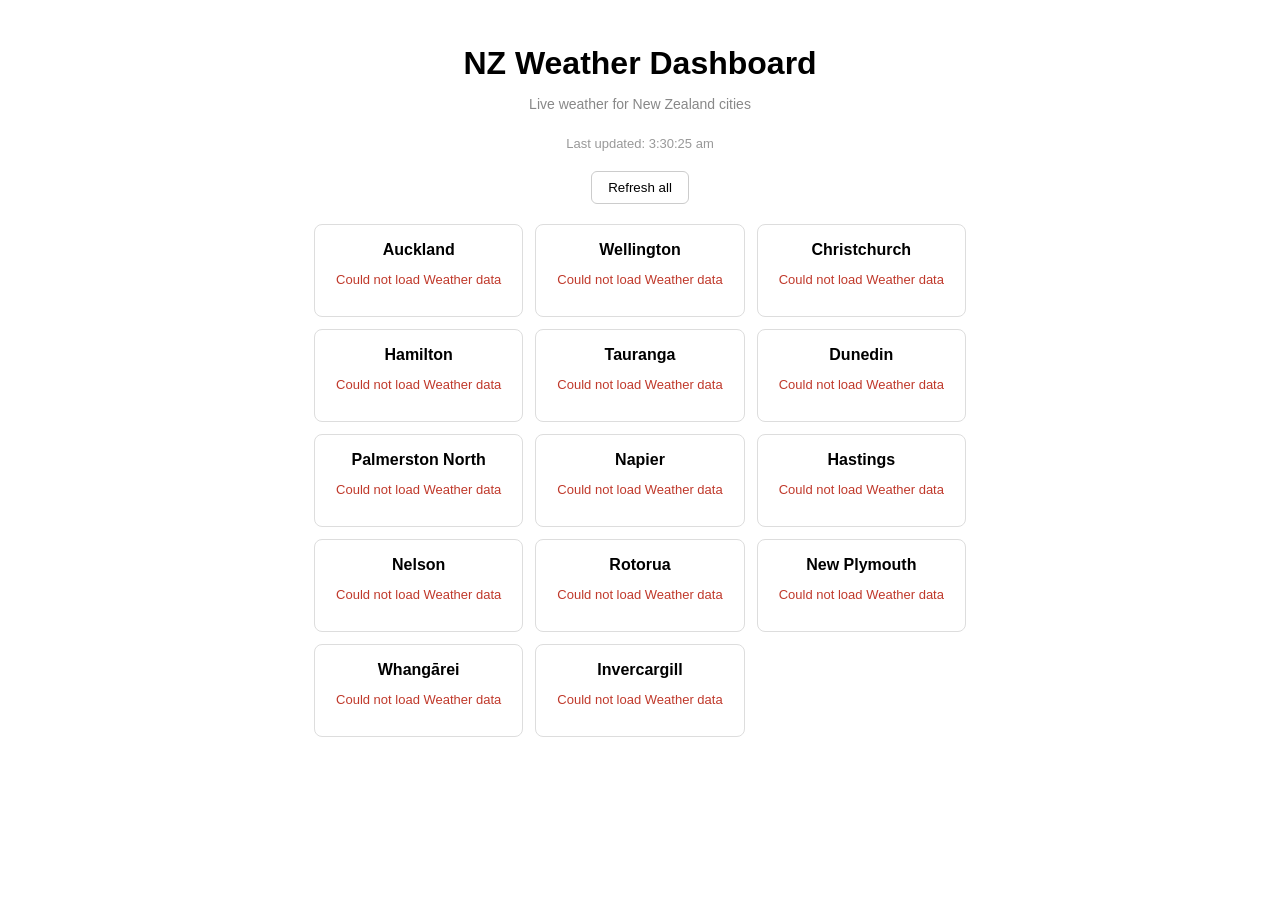
<file: javascript/index.html>
<!DOCTYPE html>
<html lang="en">
  <head>
    <meta charset="UTF-8" />
    <link rel="stylesheet" href="style.css" />
    <title>NZ Weather</title>
  </head>
  <body>
    <h1>NZ Weather Dashboard</h1>
    <p class="subtitle">Live weather for New Zealand cities</p>
    <!DOCTYPE html>
<html lang="en">
<head>
  <meta charset="UTF-8">
  <title>Week 5</title>
</head>
<body>
  <!-- type="module" is required for import/export to work -->
  <script type="module" src="main.js"></script>
  <p id="timestamp" style="font-size:13px;color:#999;margin-bottom:20px;"></p>

</body>
</html>
    <div id="controls">
      <button id="refresh">Refresh all</button>
    </div>
    <div id="grid"></div>
    <script type="module" src="main.js"></script>
  </body>
</html>
</file>
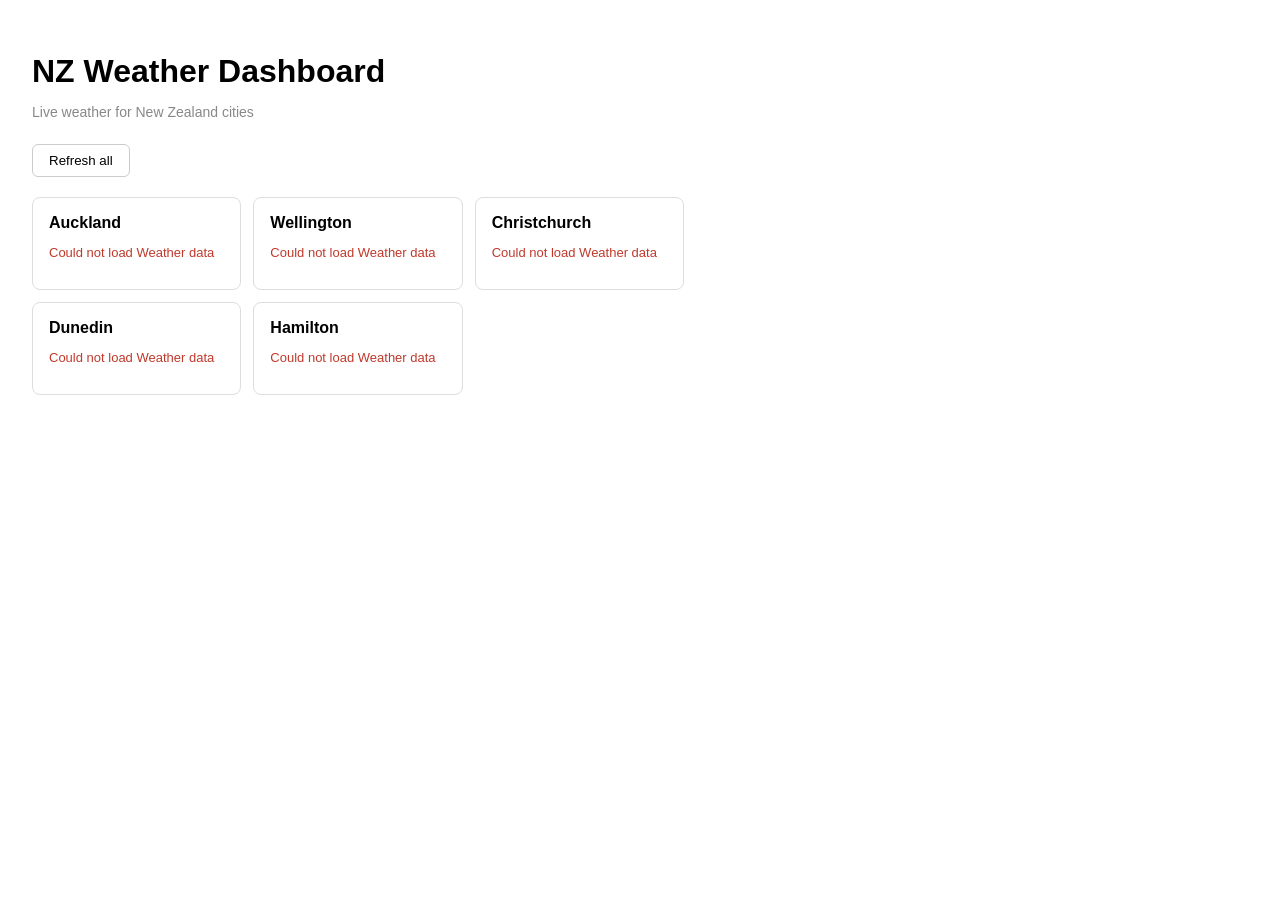
<file: javascript/week5/index.html>
<!DOCTYPE html>
<html lang="en">
<head>
  <meta charset="UTF-8">
  <title>NZ Weather</title>
  <style>
    * { box-sizing: border-box; }
    body { font-family: sans-serif; padding: 24px; max-width: 700px; }
    h1   { margin-bottom: 4px; }
    p.subtitle { color: #888; margin-bottom: 24px; font-size: 14px; }
    #controls { display: flex; gap: 8px; margin-bottom: 20px; }
    button { padding: 8px 16px; border: 1px solid #ccc; border-radius: 6px; cursor: pointer; background: white; }
    button:hover { background: #f0f0f0; }
    #grid { display: grid; grid-template-columns: repeat(auto-fit, minmax(200px, 1fr)); gap: 12px; }
    .city-card { border: 1px solid #ddd; border-radius: 8px; padding: 16px; }
    .city-card h2 { margin: 0 0 8px; font-size: 16px; }
    .city-card .temp { font-size: 32px; font-weight: bold; margin: 4px 0; }
    .city-card .detail { font-size: 13px; color: #666; }
    .loading { color: #999; font-style: italic; }
    .error { color: #c0392b; font-size: 13px; }
  </style>
</head>
<body>
  <h1>NZ Weather Dashboard</h1>
  <p class="subtitle">Live weather for New Zealand cities</p>
  <div id="controls">
    <button id="refresh">Refresh all</button>
  </div>
  <div id="grid"></div>
  <script src="app.js"></script>
</body>
</html>
</file>
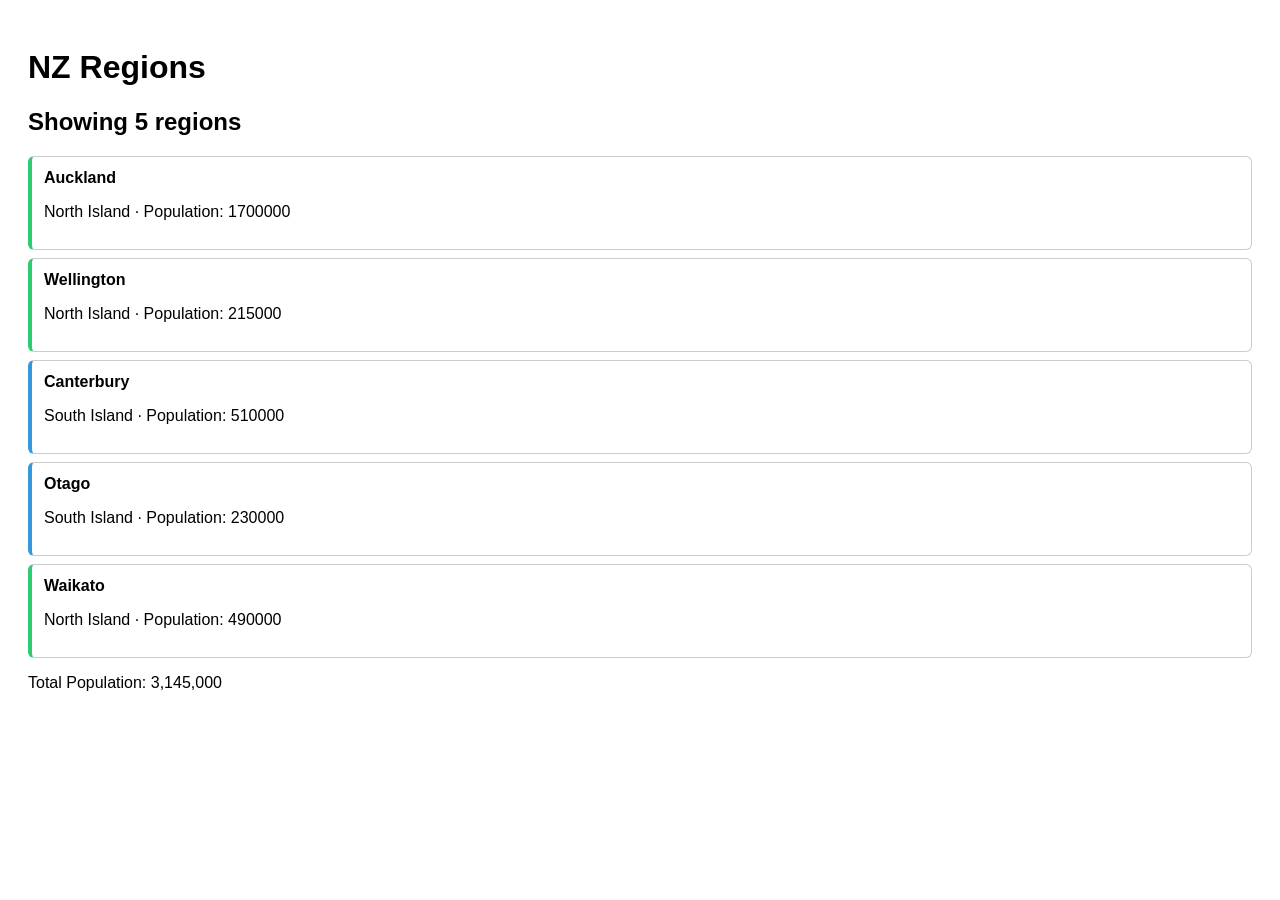
<file: javascript/week3/day3.html>
<!doctype html>
<html lang="en">
  <head>
    <meta charset="UTF-8" />
    <title>NZ Regions</title>
    <style>
      body {
        font-family: sans-serif;
        padding: 20px;
      }
      .region-card {
        border: 1px solid #ccc;
        border-radius: 6px;
        padding: 12px;
        margin-bottom: 8px;
      }
      .north {
        border-left: 4px solid #2ecc71;
      }
      .south {
        border-left: 4px solid #3498db;
      }
    </style>
  </head>
  <body>
    <h1>NZ Regions</h1>
    <div id="region-list"></div>

    <script src="dom.js"></script>
  </body>
</html>
</file>
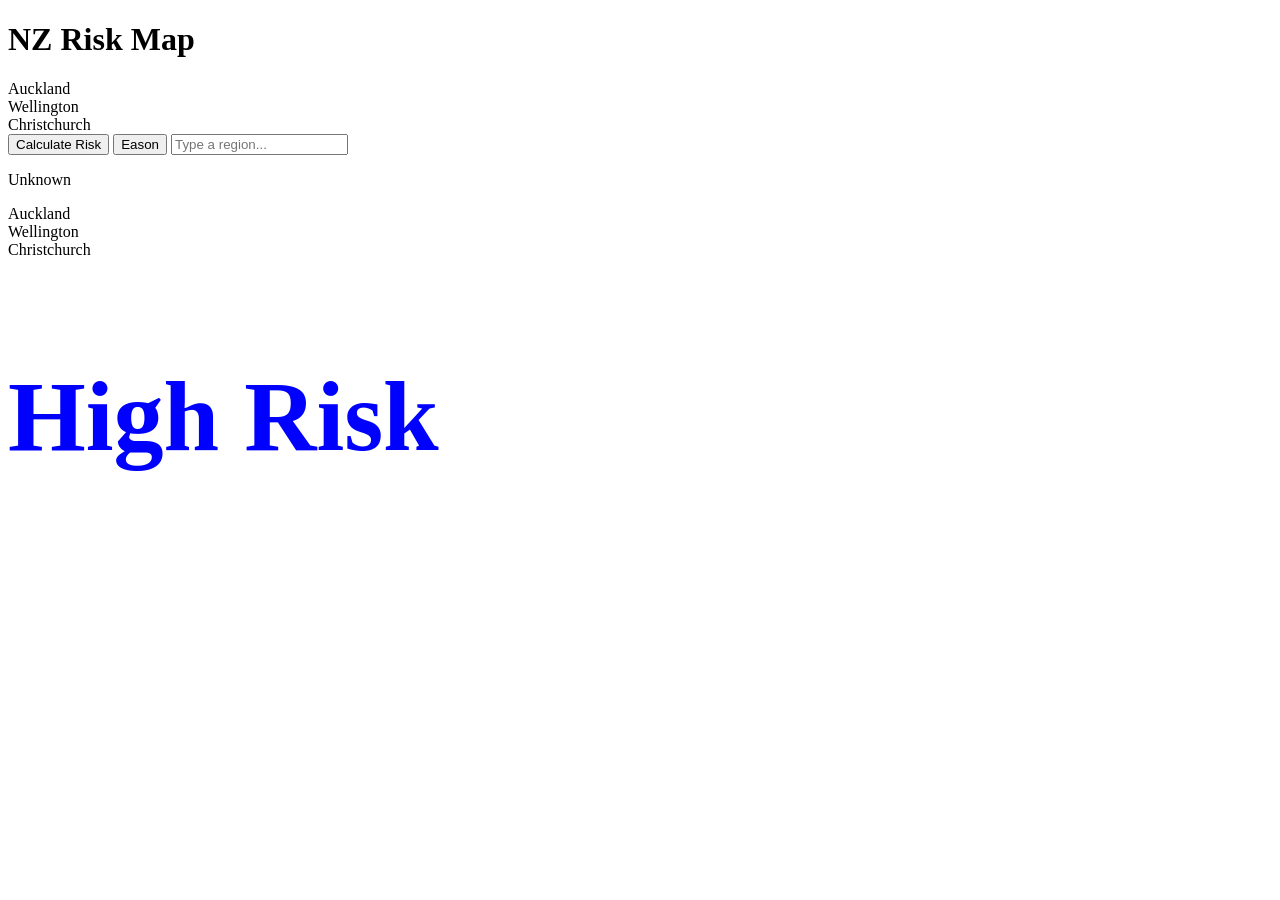
<file: javascript/week3/dom.html>
<!doctype html>
<html lang="en">
  <body>
    <div class="complete">
      <h1 id="app-title">NZ Risk Map</h1>
      <div class="region-card">Auckland</div>
      <div class="region-card">Wellington</div>
      <div class="region-card">Christchurch</div>
      <button id="calculate-risk">Calculate Risk</button>
      <button id="Eason">Eason</button>
      <input id="region-search" placeholder="Type a region..." />
      <p class="risk-status2">Unknown</p>
      <div id="region-list"></div>
    </div>
    <script src="domManipulation.js"></script>
  </body>
</html>
</file>
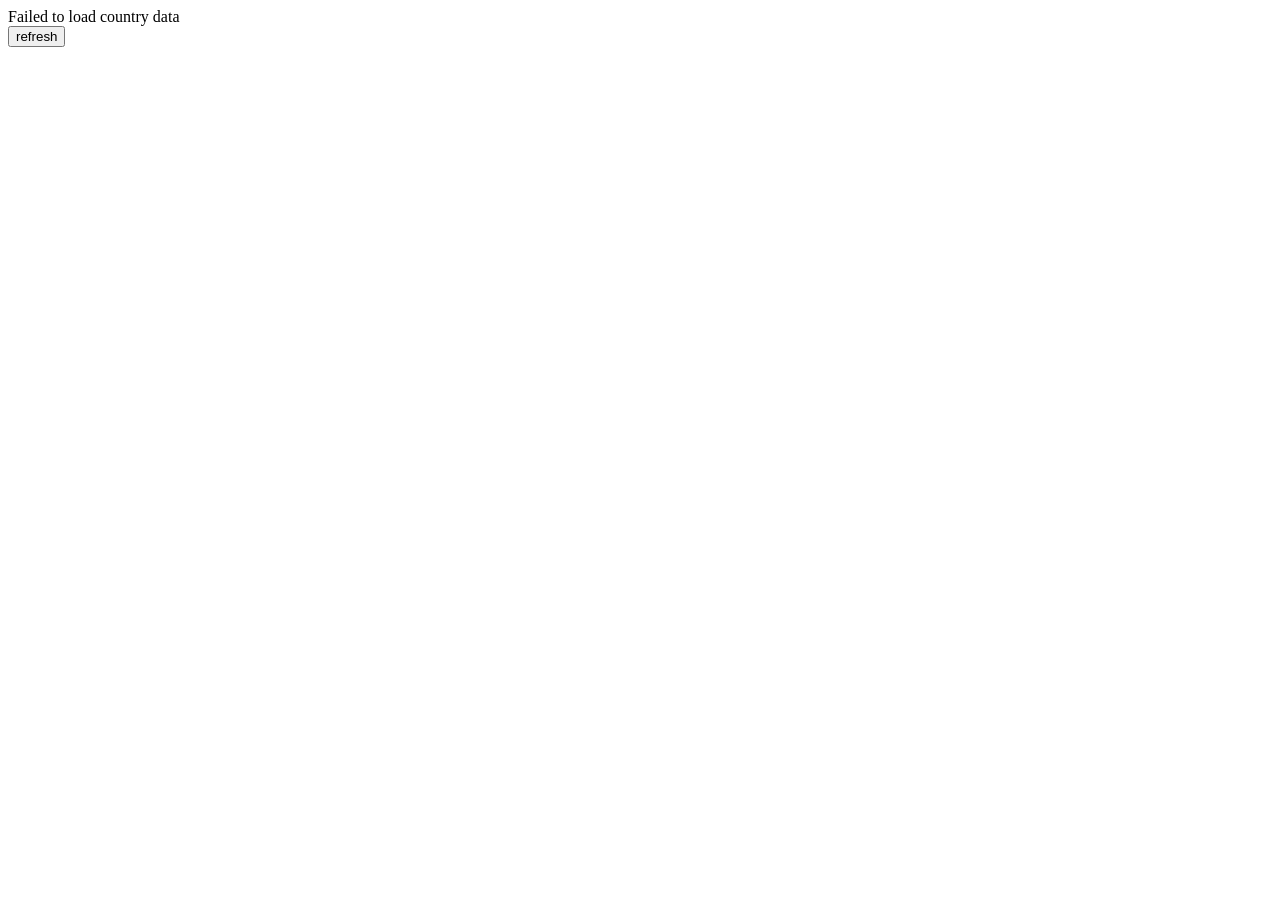
<file: javascript/week4_async/cap1.html>
<!doctype html>
<html lang="en">
  <head>
    <meta charset="UTF-8" />
    <meta name="viewport" content="width=device-width, initial-scale=1.0" />
    <title>risk assessment</title>
  </head>
  <body>
    <div id="country-info"></div>
    <button id="refresh">refresh</button>
  </body>
  <script src="cap1.js"></script>
</html>
</file>
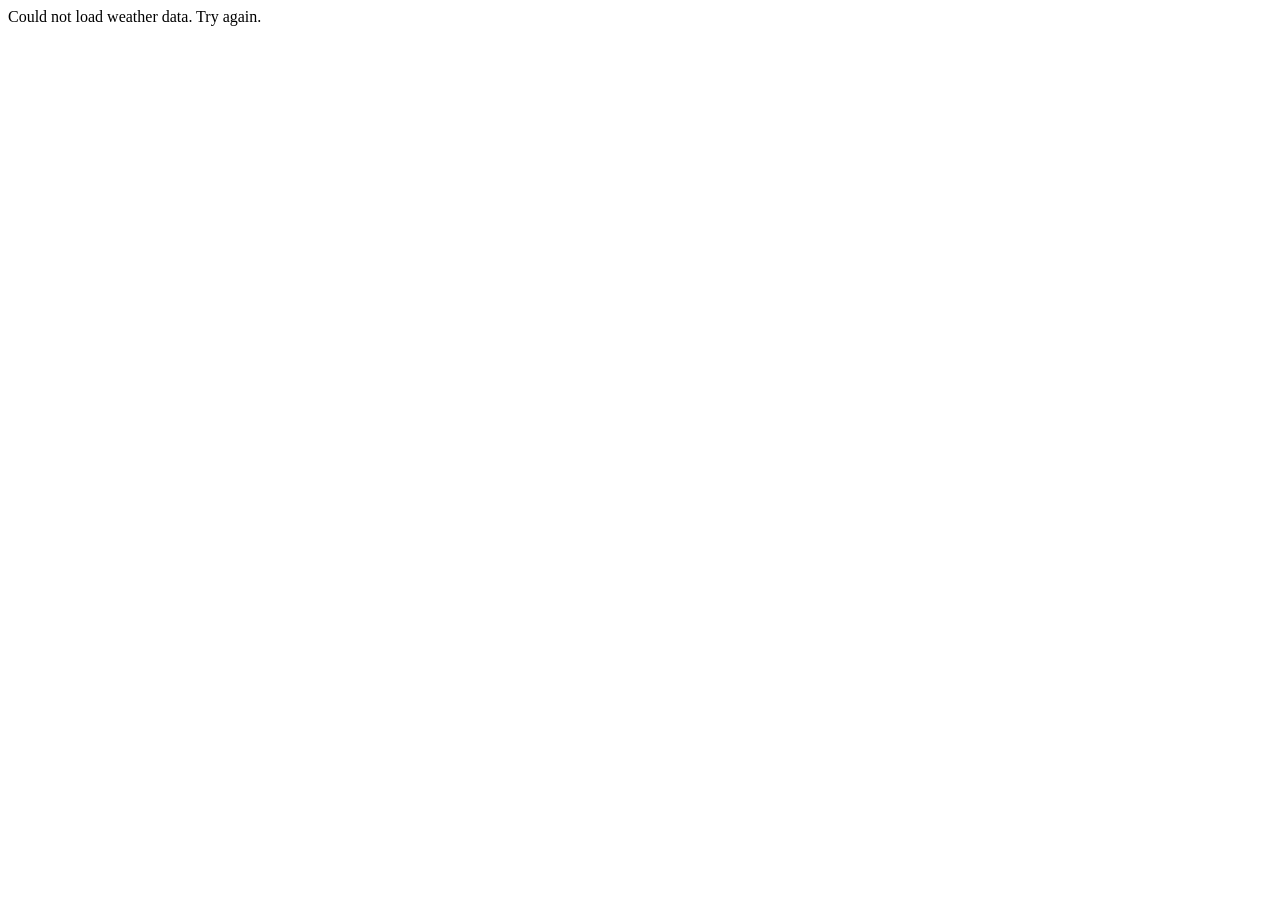
<file: javascript/week5/try_catch.html>
<!doctype html>
<html lang="en">
  <head>
    <meta charset="UTF-8" />
    <meta name="viewport" content="width=device-width, initial-scale=1.0" />
    <title>Weather</title>
  </head>
  <body>
    <div id="weather">Loading...</div>
    <script src="try_catch.js"></script>
  </body>
</html>
</file>
<file: javascript/style.css>
* {
  box-sizing: border-box;
}
body {
  font-family: sans-serif;
  padding: 24px;
  max-width: 700px;
  margin: 0 auto;
  text-align: center;
}
h1 {
  margin-bottom: 4px;
}
p.subtitle {
  color: #888;
  margin-bottom: 24px;
  font-size: 14px;
}
#controls {
  display: flex;
  justify-content: center;
  gap: 8px;
  margin-bottom: 20px;
}
button {
  padding: 8px 16px;
  border: 1px solid #ccc;
  border-radius: 6px;
  cursor: pointer;
  background: white;
}
button:hover {
  background: #f0f0f0;
}
#grid {
  display: grid;
  grid-template-columns: repeat(auto-fit, minmax(200px, 1fr));
  gap: 12px;
}
.city-card {
  border: 1px solid #ddd;
  border-radius: 8px;
  padding: 16px;
}
.city-card h2 {
  margin: 0 0 8px;
  font-size: 16px;
}
.city-card .temp {
  font-size: 32px;
  font-weight: bold;
  margin: 4px 0;
}
.city-card .detail {
  font-size: 13px;
  color: #666;
}
.loading {
  color: #999;
  font-style: italic;
}
.error {
  color: #c0392b;
  font-size: 13px;
}
</file>
